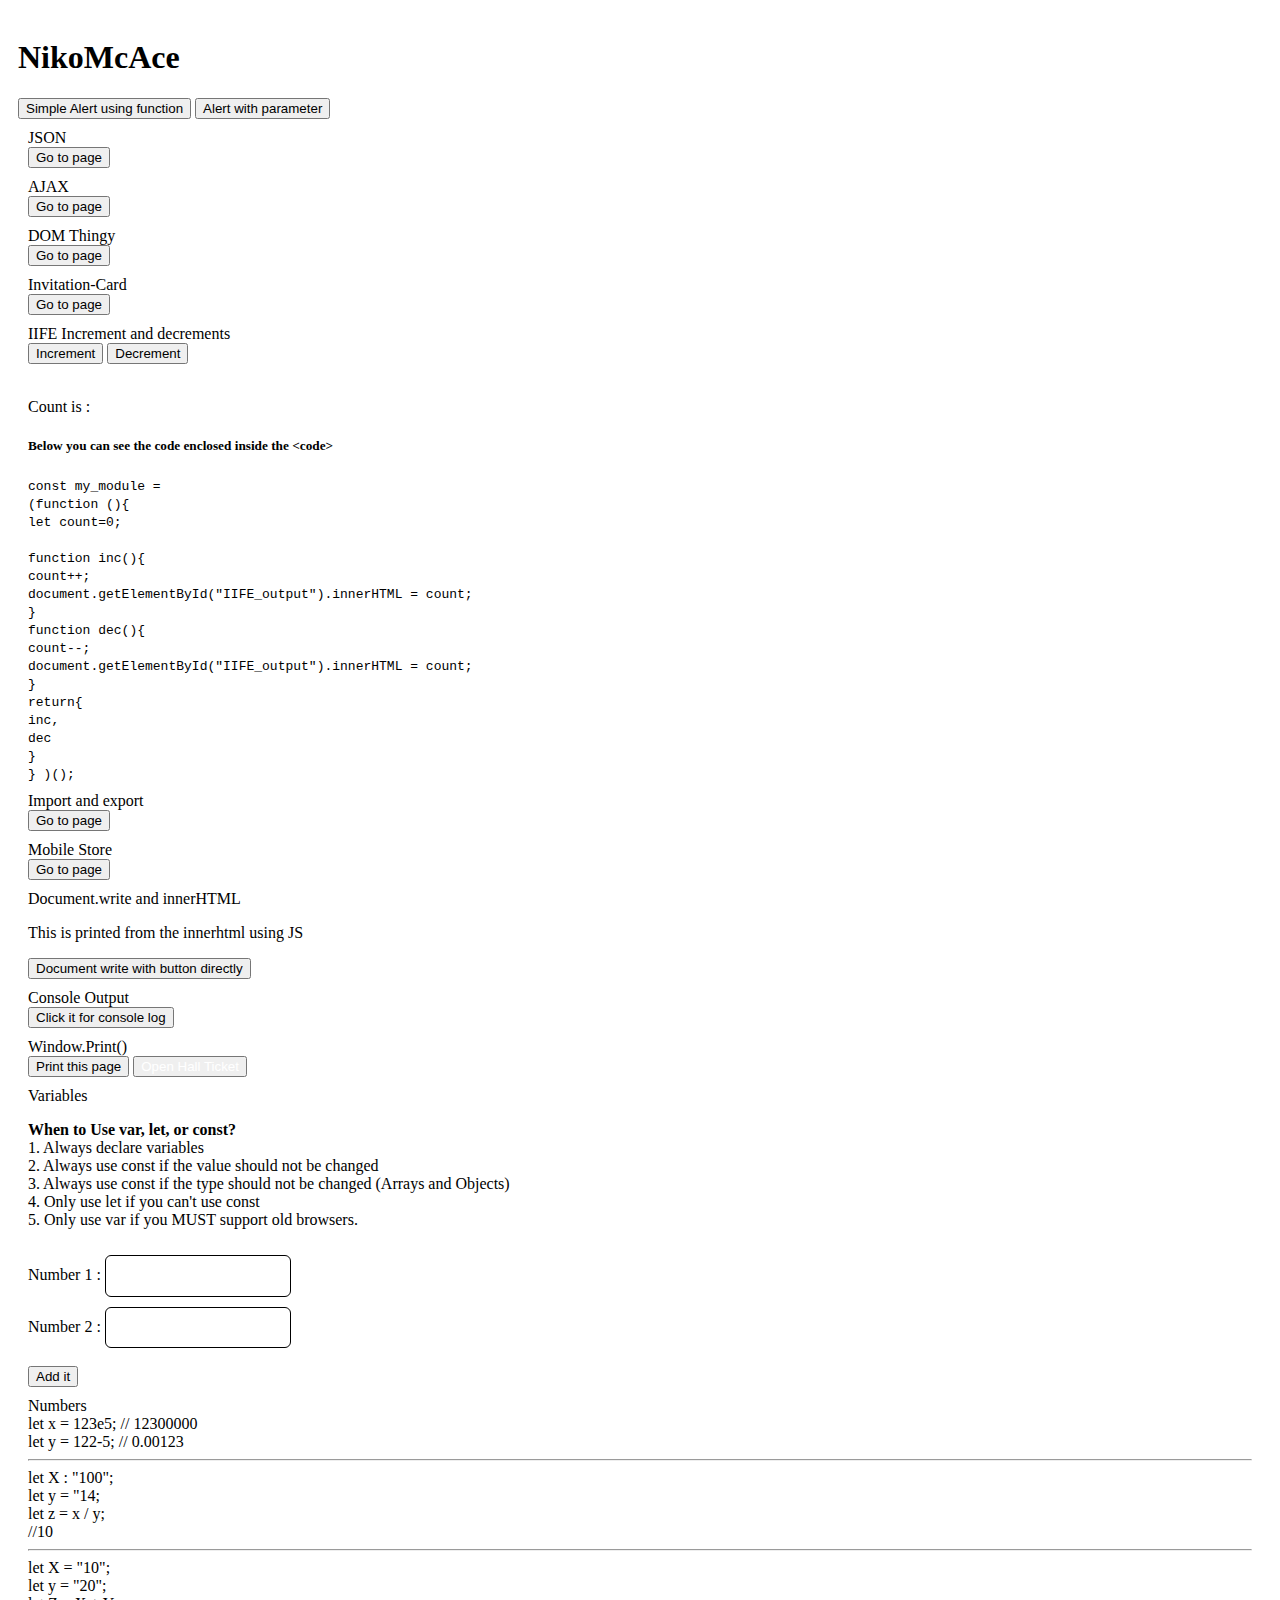
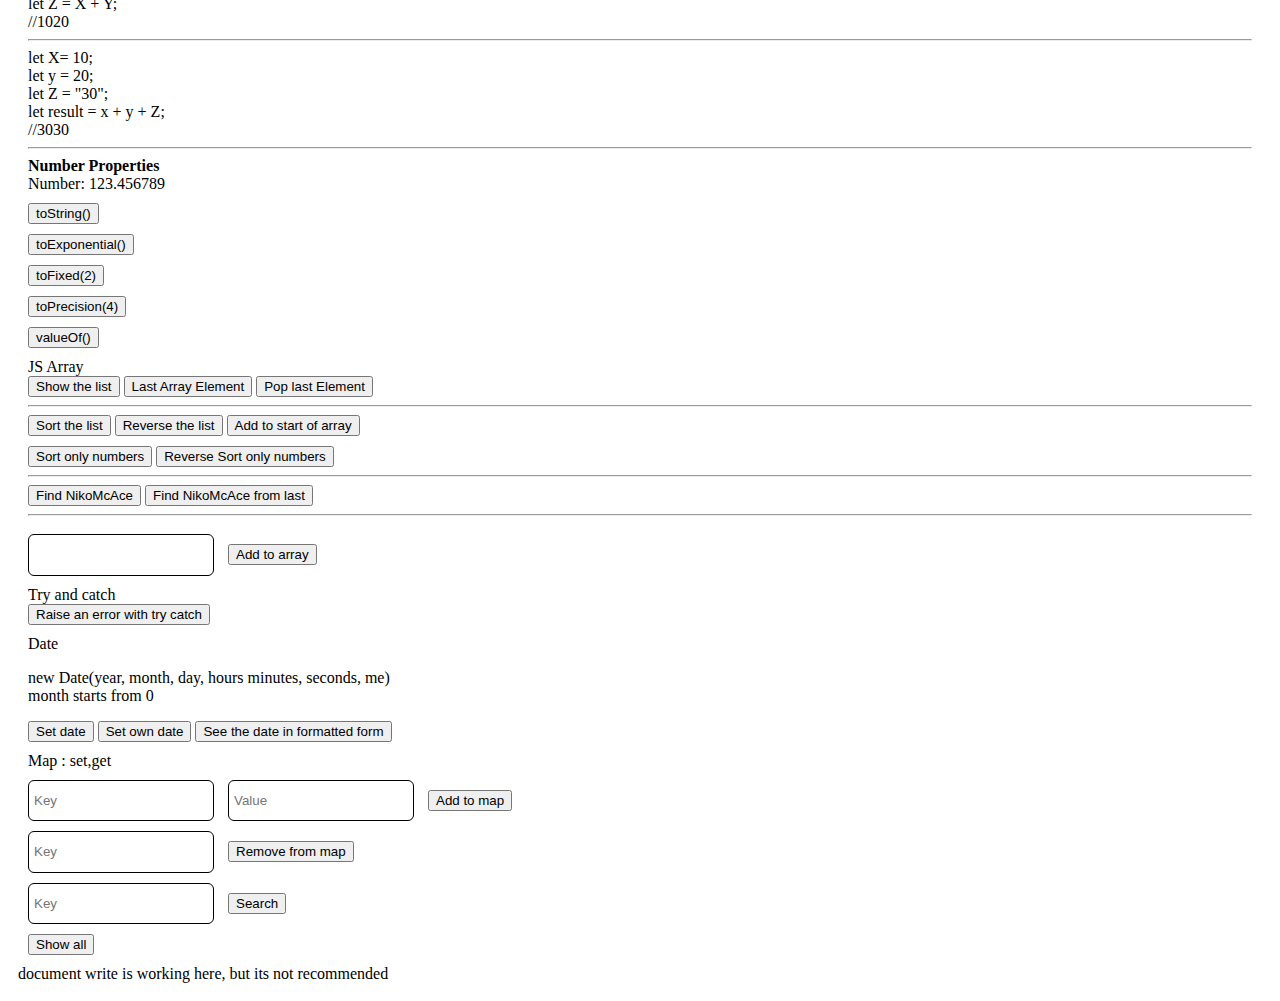
<file: index.html>
<!DOCTYPE html>
<html lang="en">

<head>
    <meta charset="UTF-8">
    <meta name="viewport" content="width=device-width, initial-scale=1.0">
    <title>NikoMcAce</title>
    <script src="functions.js"></script>
    <link href="https://cdn.jsdelivr.net/npm/bootstrap@5.0.2/dist/css/bootstrap.min.css" rel="stylesheet"
        integrity="sha384-EVSTQN3/azprG1Anm3QDgpJLIm9Nao0Yz1ztcQTwFspd3yD65VohhpuuCOmLASjC" crossorigin="anonymous">
    <link rel="stylesheet" href="style.css">
</head>

<body>

    <h1>NikoMcAce</h1>
    <button class="btn btn-dark" onclick="showmess('Raj')">Simple Alert using function</button>
    <button class="btn btn-dark" onclick="showmessagefromfunciton('Raj')">Alert with parameter</button>
    <br>

    <div class="card">
        <div class="card-header">
          JSON
        </div>
        <div class="card-body">
            <a href="https://nikomcace.github.io/JS_Class/json.html"><button class="btn btn-outline-primary">Go to page</button></a>
        </div>
    </div>
    
    <div class="card">
        <div class="card-header">
          AJAX
        </div>
        <div class="card-body">
            <a href="https://nikomcace.github.io/JS_Class/ajax.html"><button class="btn btn-outline-primary">Go to page</button></a>
        </div>
    </div>
    <div class="card">
        <div class="card-header">
          DOM Thingy
        </div>
        <div class="card-body">
            <a href="https://nikomcace.github.io/JS_Class/dom.html"><button class="btn btn-outline-primary">Go to page</button></a>
        </div>
    </div>
    <div class="card">
        <div class="card-header">
          Invitation-Card
        </div>
        <div class="card-body">
            <a href="https://nikomcace.github.io/JS_Class/invitation.html"><button class="btn btn-outline-primary">Go to page</button></a>
            
        </div>
    </div>
    <div class="card">
        <div class="card-header">
           IIFE Increment and decrements
        </div>
        <div class="card-body">
            <button class="btn btn-outline-primary" onclick="my_module.inc()">Increment</button>
            <button class="btn btn-outline-primary" onclick="my_module.dec()">Decrement</button>
            <br><br>
            <p>Count is : </p>
            <p id="IIFE_output"></p>
            <h5>Below you can see the code enclosed inside the &lt;code&gt;</h5>
            <code>const my_module = <br>
                (function (){<br>
                    let count=0;<br>
                    <br>
                    function inc(){<br>
                        count++;<br>
                        document.getElementById("IIFE_output").innerHTML = count;<br>
                    }<br>
                    function dec(){<br>
                        count--;<br>
                        document.getElementById("IIFE_output").innerHTML = count;<br>
                    }<br>
                    return{<br>
                        inc,<br>
                        dec<br>
                    }<br>
                } )();   <br> </code>
        </div>
        <script>
            const my_module = 
                (function (){
                    let count=0;

                    function inc(){
                        count++;
                        document.getElementById("IIFE_output").innerHTML = count;
                    }
                    function dec(){
                        count--;
                        document.getElementById("IIFE_output").innerHTML = count;
                    }
                    return{
                        inc,
                        dec
                    }
                } )();            
        </script>
    </div>
    <div class="card">
        <div class="card-header">
            Import and export
        </div>
        <div class="card-body">
            
            <a href="https://nikomcace.github.io/JS_Class/Import_export.html"><button class="btn btn-outline-primary">Go to page</button></a>
        </div>
    </div>

    <div class="card">
        <div class="card-header">
            Mobile Store
        </div>
        <div class="card-body">
            <a href="https://nikomcace.github.io/JS_Class/mobile.html"><button class="btn btn-outline-primary">Go to page</button></a>
        </div>
    </div>
    <div class="card">
        <div class="card-header">
            Document.write and innerHTML
        </div>
        <div class="card-body">
            <p id="first_para"></p>
            <button class="btn btn-dark" onclick="document.write('Button clicked to document write')">Document write with button directly</button>
        </div>
    </div>

    <div class="card">
        <div class="card-header">
            Console Output
        </div>
        <div class="card-body">
            <button class="btn btn-dark" onclick="print_in_console()">Click it for console log</button>
        </div>
    </div>

    <div class="card">
        <div class="card-header">
            Window.Print()
        </div>
        <div class="card-body">
            
                <button class="btn btn-dark" onclick="window.print()">Print this page</button>
                <button class="btn btn-dark" ><a href="hallticket.html">Open Hall Ticket</a></button>
            
        </div>
    </div>

    <div class="card">
        <div class="card-header">
            Variables
        </div>
        <div class="card-body">
            <p><b>When to Use var, let, or const?<br></b>
                1. Always declare variables<br>
                2. Always use const if the value should not be changed<br>
                3. Always use const if the type should not be changed (Arrays and Objects)<br>
                4. Only use let if you can't use const<br>
                5. Only use var if you MUST support old browsers.</p>
            <label>Number 1 :</label>
            <input type="number" id="n1">
            <br>
            <label>Number 2 :</label>
            <input type="number" id="n2">
            <br><br>
            <button class="btn btn-success" onclick="sumit()">Add it </button>
        </div>
    </div>

    <div class="card numbers">
        <div class="card-header">
            Numbers
        </div>
        <div class="card-body">
            let x = 123e5; // 12300000<br>
            let y = 122-5; // 0.00123
            <hr>
            let X : "100";<br>
            let y = "14; <br>
            let z = x / y;<br>
            //10
            <hr>
            let X = "10";<br>
            let y = "20";<br>
            let Z = X + Y;<br>
            //1020
            <hr>
            let X= 10;<br>
            let y = 20;<br>
            let Z = "30";<br>
            let result = x + y + Z;<br>
            //3030
            <hr>
            <b>Number Properties</b><br>
            Number: 123.456789<br>
            <button class="btn btn-outline-success" onclick="toStringre()">toString()</button><br>
            <button class="btn btn-outline-success" onclick="toExponentialre()">toExponential()</button><br>
            <button class="btn btn-outline-success" onclick="toFixedre()">toFixed(2)</button><br>
            <button class="btn btn-outline-success" onclick="toPrecisionre()">toPrecision(4)</button><br>
            <button  class="btn btn-outline-success" id="valueof" onclick="valueofre()">valueOf()</button>
        </div>
    </div>

    <div class="card">
        <div class="card-header">
            JS Array
        </div>
        <div class="card-body">
            
            <button class="btn btn-outline-primary" onclick="showthelist()">Show the list </button>
            <button class="btn btn-outline-success" onclick="last_arryre()">Last Array Element</button>
            <button class="btn btn-outline-danger" onclick="delete_last_element()">Pop last Element</button><br> <hr>
            <button class="btn btn-outline-success " onclick="sortre()">Sort the list</button>
            <button class="btn btn-outline-success " onclick="reversere()">Reverse the list</button>
            <button class="btn btn-outline-success " onclick="start_array()">Add to start of array</button> <br>
            <button class="btn btn-outline-success space" onclick="sort_numberre()">Sort only numbers</button>
            <button class="btn btn-outline-success space" onclick="sort_number_reversere()">Reverse Sort only numbers</button><br><hr>
            <button class="btn btn-outline-success " onclick="find_index_of()">Find NikoMcAce</button>
            <button class="btn btn-outline-success " onclick="find_last_index_of()">Find NikoMcAce from last</button>
            <hr>
            <input type="text" id="array_add">
            <button class="btn btn-outline-success" onclick="arrayre()">Add to array</button>
            <br> 
            <div id="arrayrediv"></div>
            
        </div>
    </div>
    <div class="card">
        <div class="card-header">
            Try and catch
        </div>
        <div class="card-body">
            
            <button class="btn btn-outline-primary" onclick="trycatchre()">Raise an error with try catch</button>            
            <div id="trycatchrediv"></div>
        </div>
    </div>
    <div class="card">
        <div class="card-header">
            Date
        </div>
        <div class="card-body">
            <p>new Date(year, month, day, hours minutes, seconds, me)
                <br>month starts from 0
            </p>
            
            <button class="btn btn-outline-primary" onclick="datere()">Set date</button>
            <button class="btn btn-outline-primary" onclick="owndatere()">Set own date</button>
            <button class="btn btn-outline-primary" onclick="formatted()">See the date in formatted form</button>
            <div id="datedivre"></div>
            
        </div>
    </div>
    <div class="card">
        <div class="card-header">
            Map : set,get
        </div>
        <div class="card-body">
            <input type="text" id="map_add_input_key" placeholder="Key">
            <input type="text" id="map_add_input_value" placeholder="Value">
            <button class="btn btn-outline-primary" onclick="map_add()">Add to map</button>
            <br>
            <input type="text" id="map_remove_input" placeholder="Key">
            <button class="btn btn-outline-primary" onclick="map_remove()">Remove from map</button>
            <br>
            <input type="text" id="map_search" placeholder="Key">
            <button class="btn btn-outline-primary" onclick="map_search()">Search</button>
            <br>
            <button class="btn btn-outline-primary space" onclick="map_show()">Show all</button>
            <div id="map_output"></div>
        </div>
    </div>

    
    <script>
        document.getElementById("first_para").innerHTML = "This is printed from the innerhtml using JS";
        document.write("document write is working here, but its not recommended");
        
        function showmess(pol) {
            alert("This is obv not my first time here " + pol);
        }
        function print_in_console()
        {
            console.log("Hey there we are in console");
        }
        function sumit()
        {
            let x=document.getElementById("n1").value;//testing comment
            /*This is multi line comment */
            var y=document.getElementById("n2").value;
            sum=parseInt(x)+parseInt(y);
            alert("Sum is : "+sum);
        }

    </script>

</body>

</html>
</file>
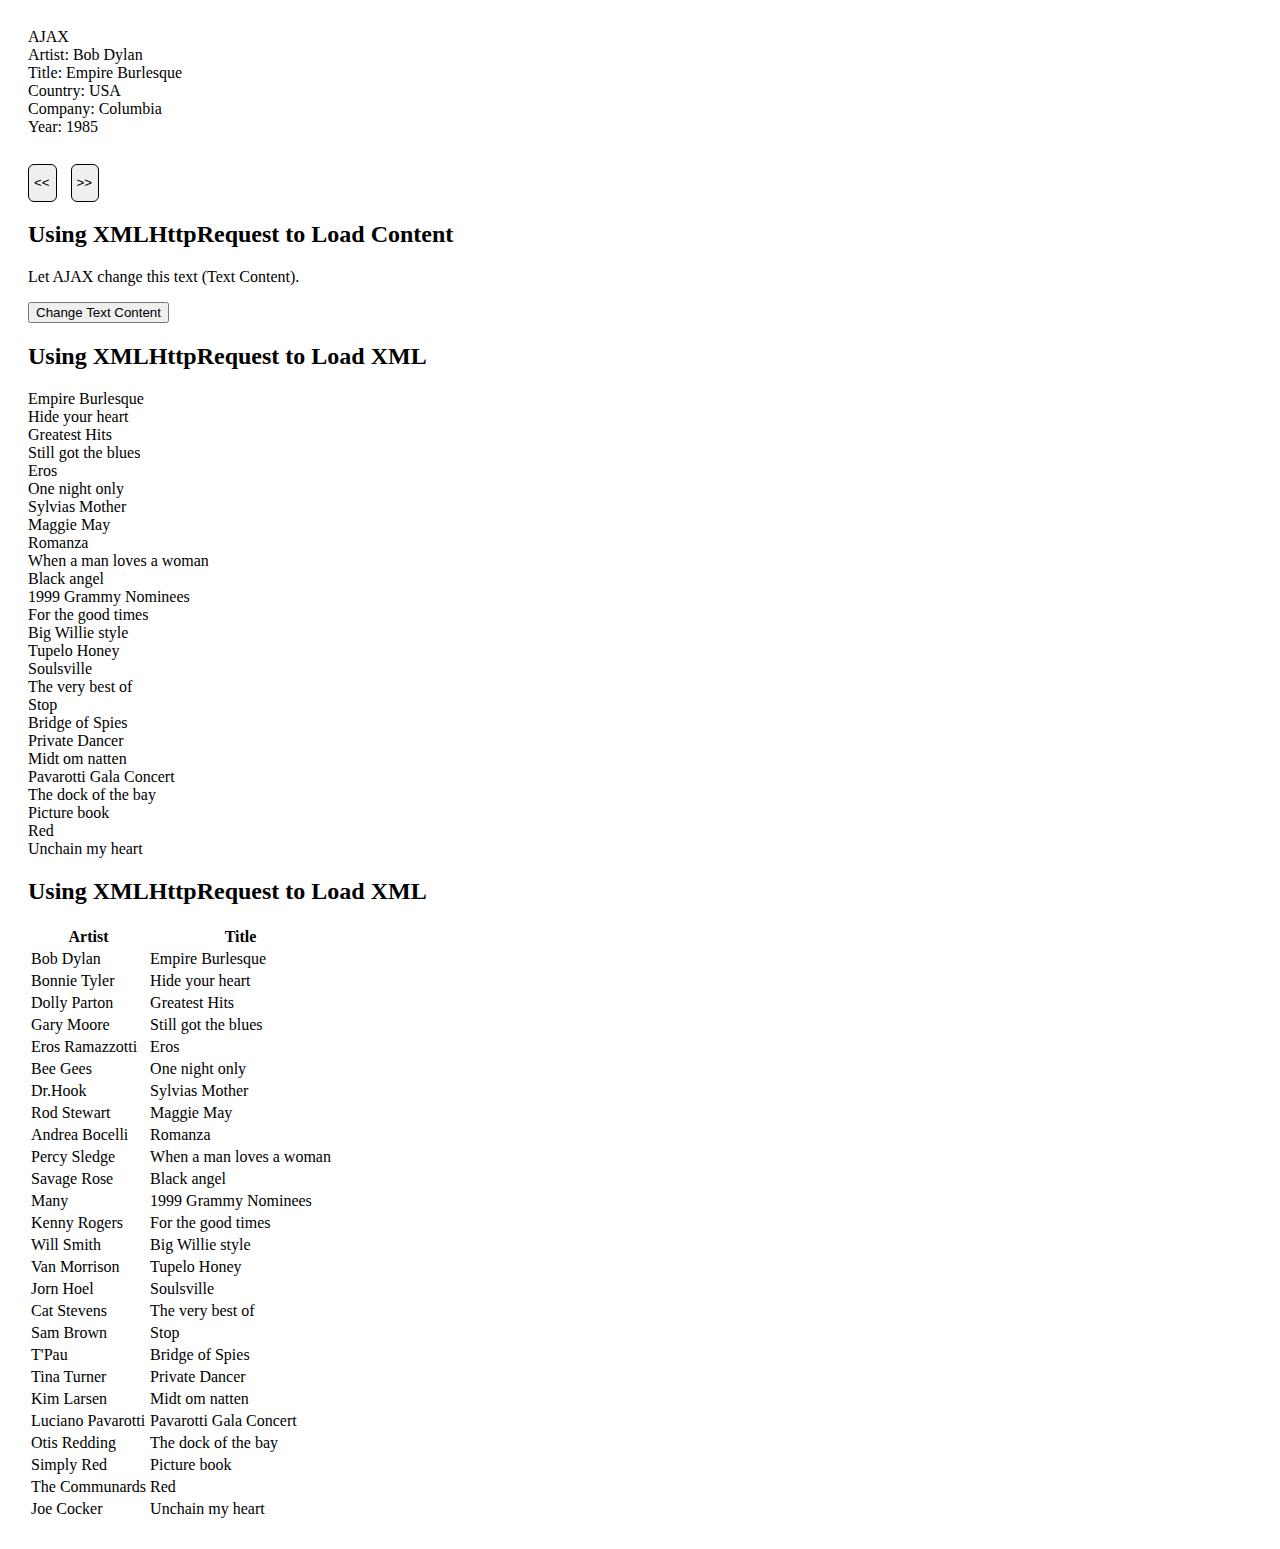
<file: ajax.html>
<!DOCTYPE html>
<html lang="en">

<head>
    <meta charset="UTF-8">
    <meta name="viewport" content="width=device-width, initial-scale=1.0">
    <title>NikoMcAce</title>
    <script src="functions.js"></script>
    <link href="https://cdn.jsdelivr.net/npm/bootstrap@5.0.2/dist/css/bootstrap.min.css" rel="stylesheet"
        integrity="sha384-EVSTQN3/azprG1Anm3QDgpJLIm9Nao0Yz1ztcQTwFspd3yD65VohhpuuCOmLASjC" crossorigin="anonymous">
    <link rel="stylesheet" href="style.css">
</head>

<body> 
    
    <div class="card">
        <div class="card-header">
            AJAX
        </div>

        <div class="card-body">

            <div id='showCD'></div><br>
            <input class="btn-primary" type="button" onclick="previous()" value="<<">
            <input class="btn-primary" type="button" onclick="next()" value=">>">
        </div>
    </div>
    <div class="card">
        <div class="card-header">
            <h2>Using XMLHttpRequest to Load Content</h2>
        </div>
        <div class="card-body">
            

            <div id="demo1">
                <p>Let AJAX change this text (Text Content).</p>
                <button type="button" onclick="loadTextContent()">Change Text Content</button>
            </div>
        </div>
    </div>
    <div class="card">
        <div class="card-header">
            <h2>Using XMLHttpRequest to Load XML</h2>
        </div>
        <div class="card-body">
            <p id="demo2"></p>
        </div>
    </div>
    <div class="card">
        <div class="card-header">
            <h2>Using XMLHttpRequest to Load XML</h2>
        </div>
        <div class="card-body">
            <table id="demo" class="table table-striped"></table>
        </div>
    </div>    
    <script>
        //for txt
        function loadTextContent() {
            const xhttp1 = new XMLHttpRequest();
            xhttp1.onload = function() {
                document.getElementById("demo1").innerHTML = this.responseText;
            };
            xhttp1.open("GET", "ajax_info.txt");
            xhttp1.send();
        }

        //for xml
        const xhttp2 = new XMLHttpRequest();
        xhttp2.onload = function() {
            const xmlDoc = this.responseXML;
            const x = xmlDoc.getElementsByTagName("TITLE");
            let txt = "";
            for (let i = 0; i < x.length; i++) {
                txt += x[i].childNodes[0].nodeValue + "<br>";
            }
            document.getElementById("demo2").innerHTML = txt;
        };
        xhttp2.open("GET", "cd_catalog.xml");
        xhttp2.send();


        //for table 
        function loadDoc() {
            const xhttp = new XMLHttpRequest();
            xhttp.onload = function() {
                myFunction(this);
            };
            xhttp.open("GET", "cd_catalog.xml");
            xhttp.send();
        }

        function myFunction(xml) {
            const xmlDoc = xml.responseXML;
            const x = xmlDoc.getElementsByTagName("CD");
            let table = "<tr><th>Artist</th><th>Title</th></tr>";

            for (let i = 0; i < x.length; i++) {
                table += "<tr><td>" +
                    x[i].getElementsByTagName("ARTIST")[0].childNodes[0].nodeValue +
                    "</td><td>" +
                    x[i].getElementsByTagName("TITLE")[0].childNodes[0].nodeValue +
                    "</td></tr>";
            }

            document.getElementById("demo").innerHTML = table;
        }

        loadDoc();


        //for next and prev 
        let i = 0;
        let len;
        let cd;
        const xhttp = new XMLHttpRequest();
        xhttp.onload = function() {
            const xmlDoc = xhttp.responseXML;
            cd = xmlDoc.getElementsByTagName("CD");
            len = cd.length;
            displayCD(i);
        }
        xhttp.open("GET", "cd_catalog.xml");
        xhttp.send();

        function displayCD(i) {
            document.getElementById("showCD").innerHTML =
            "Artist: " + cd[i].getElementsByTagName("ARTIST")[0].childNodes[0].nodeValue +
            "<br>Title: " + cd[i].getElementsByTagName("TITLE")[0].childNodes[0].nodeValue +
            "<br>Country: " + cd[i].getElementsByTagName("COUNTRY")[0].childNodes[0].nodeValue +
            "<br>Company: " + cd[i].getElementsByTagName("COMPANY")[0].childNodes[0].nodeValue +
            "<br>Year: " + cd[i].getElementsByTagName("YEAR")[0].childNodes[0].nodeValue;
        }

        function next() {
            if (i < len - 1) {
                i++;
                displayCD(i);
            }
        }

        function previous() {
            if (i > 0) {
                i--;
                displayCD(i);
            }
        }
    </script>
        

</body>

</html>
</file>
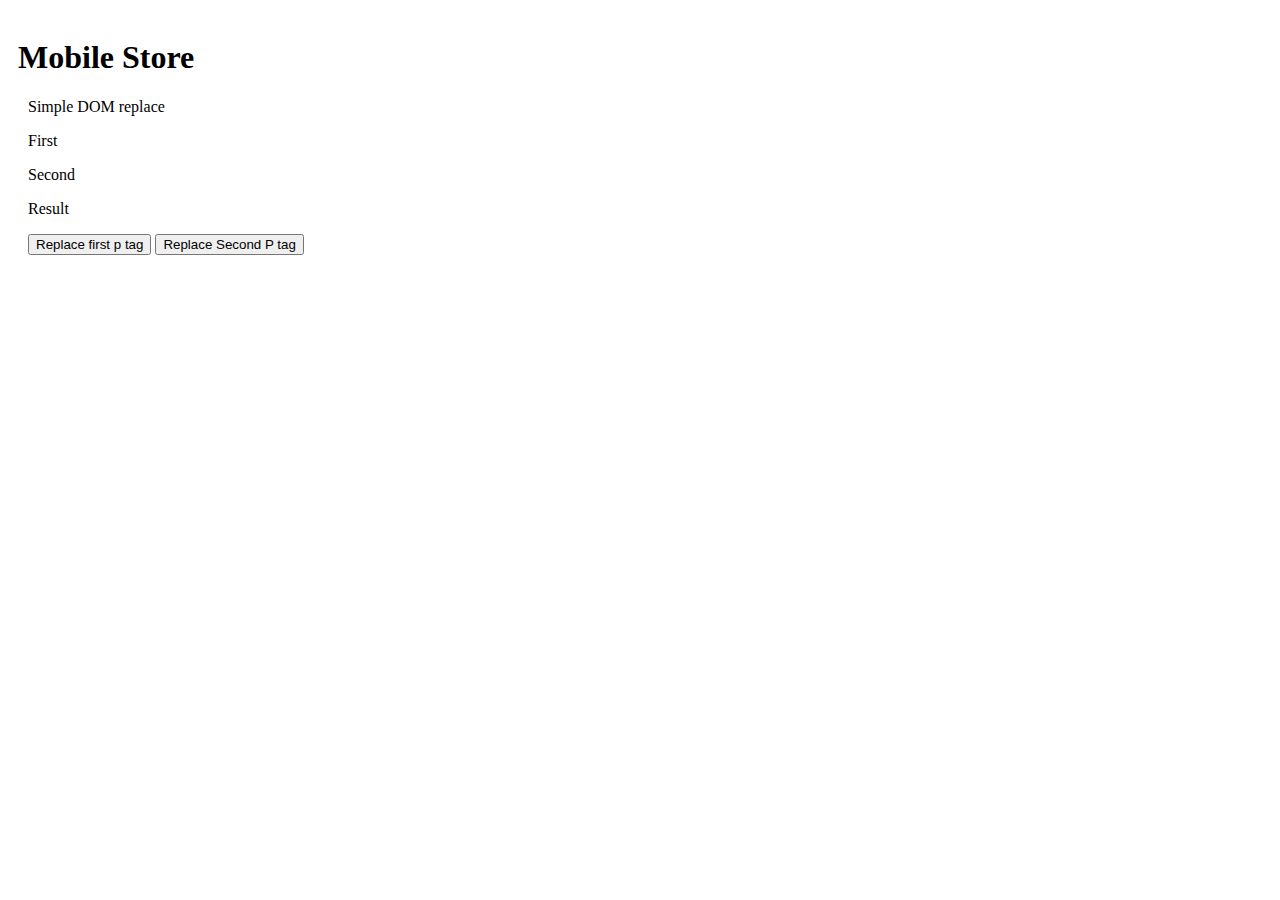
<file: dom.html>
<!DOCTYPE html>
<html lang="en">

<head>
    <meta charset="UTF-8">
    <meta name="viewport" content="width=device-width, initial-scale=1.0">
    <title>NikoMcAce</title>
    <script src="functions.js"></script>
    <link href="https://cdn.jsdelivr.net/npm/bootstrap@5.0.2/dist/css/bootstrap.min.css" rel="stylesheet"
        integrity="sha384-EVSTQN3/azprG1Anm3QDgpJLIm9Nao0Yz1ztcQTwFspd3yD65VohhpuuCOmLASjC" crossorigin="anonymous">
    <link rel="stylesheet" href="style.css">
</head>

<body>

    <h1>Mobile Store</h1>
    
    <div class="card">
        <div class="card-header">
            Simple DOM replace
        </div>
        <div class="card-body">
            <p>First</p>
            <p>Second</p>
            <p id="demo">Result</p>
            
            <button class="btn btn-outline-primary" onclick="add(0)">Replace first p tag </button>
            <button class="btn btn-outline-primary" onclick="add(1)">Replace Second P tag </button><br>
        </div>
        <script>
            function add(n)
            {
                const ele = document.getElementsByTagName("p");
                document.getElementById("demo").innerHTML = ele[n].innerHTML;
            }
        </script>
    </div>    
</body>

</html>
</file>
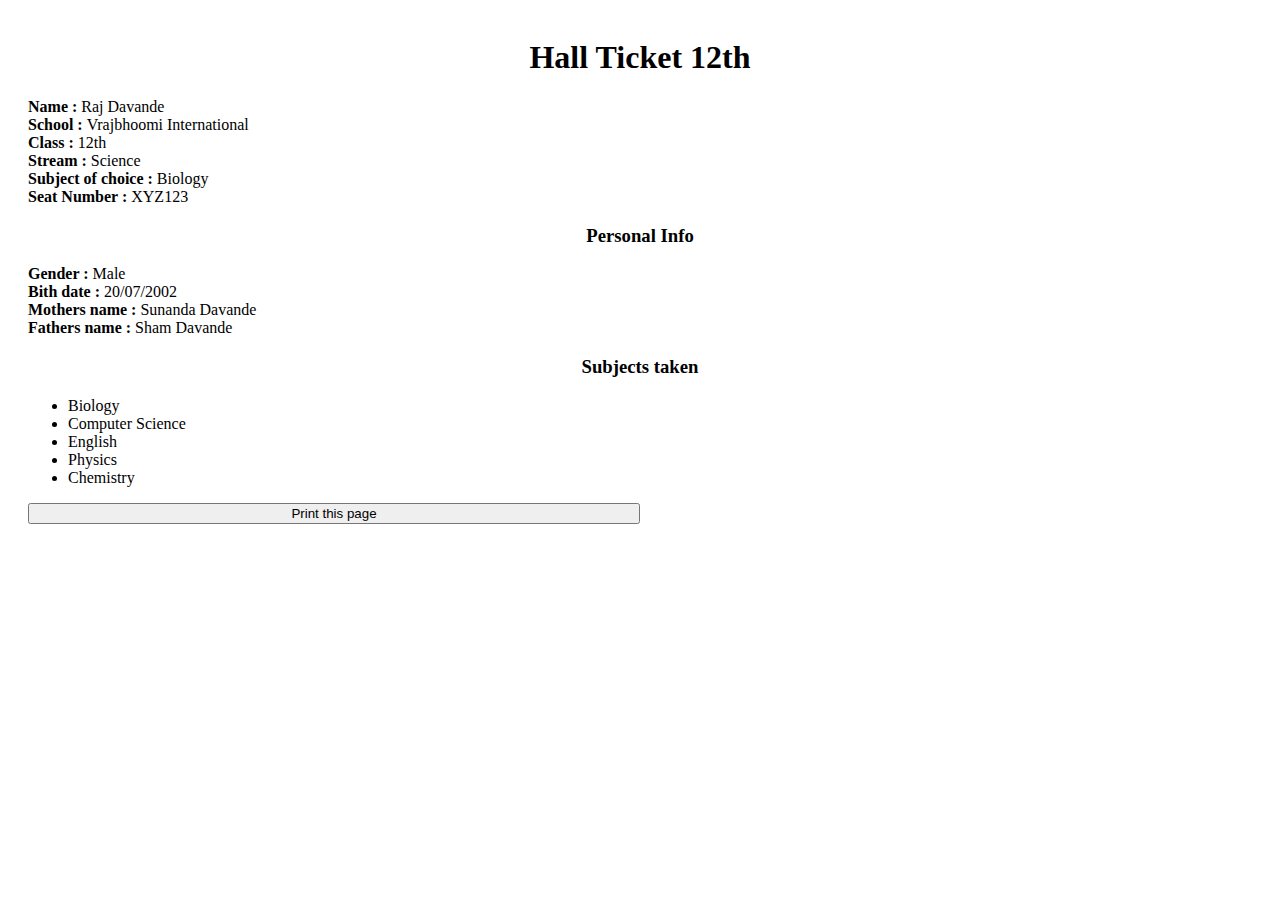
<file: hallticket.html>
<!DOCTYPE html>
<html lang="en">
<head>
    <meta charset="UTF-8">
    <meta name="viewport" content="width=device-width, initial-scale=1.0">
    <title>Raj Davande</title>
    <link href="https://cdn.jsdelivr.net/npm/bootstrap@5.0.2/dist/css/bootstrap.min.css" rel="stylesheet"
        integrity="sha384-EVSTQN3/azprG1Anm3QDgpJLIm9Nao0Yz1ztcQTwFspd3yD65VohhpuuCOmLASjC" crossorigin="anonymous">
    <link rel="stylesheet" href="style_hallticket.css">
</head>
<body>
    <div class="card">
        <div class="card-header">
            <h1>Hall Ticket 12th</h1>
        </div>
        <div class="card-body">
            <b>Name : </b>Raj Davande<br>
            <b>School : </b>Vrajbhoomi International<br>
            <b>Class : </b>12th<br>
            <b>Stream : </b>Science<br>
            <b>Subject of choice : </b>Biology<br>
            <b>Seat Number : </b>XYZ123<br>
        </div>
        <div class="card-header">
            <h3>Personal Info</h3>
        </div>
        <div class="card-body">
            <b>Gender : </b>Male<br>
            <b>Bith date : </b>20/07/2002<br>
            <b>Mothers name : </b>Sunanda Davande<br>
            <b>Fathers name : </b>Sham Davande<br>
        </div>
        <div class="card-header">
            <h3>Subjects taken</h3>
        </div>
        <div class="card-body">
            <ul>
                <li>Biology</li>
                <li>Computer Science</li>
                <li>English</li>
                <li>Physics</li>
                <li>Chemistry</li>
            </ul>
        </div>
        <button class="btn btn-dark" onclick="window.print()">Print this page</button>
    </div>

    
</body>
</html>
</file>
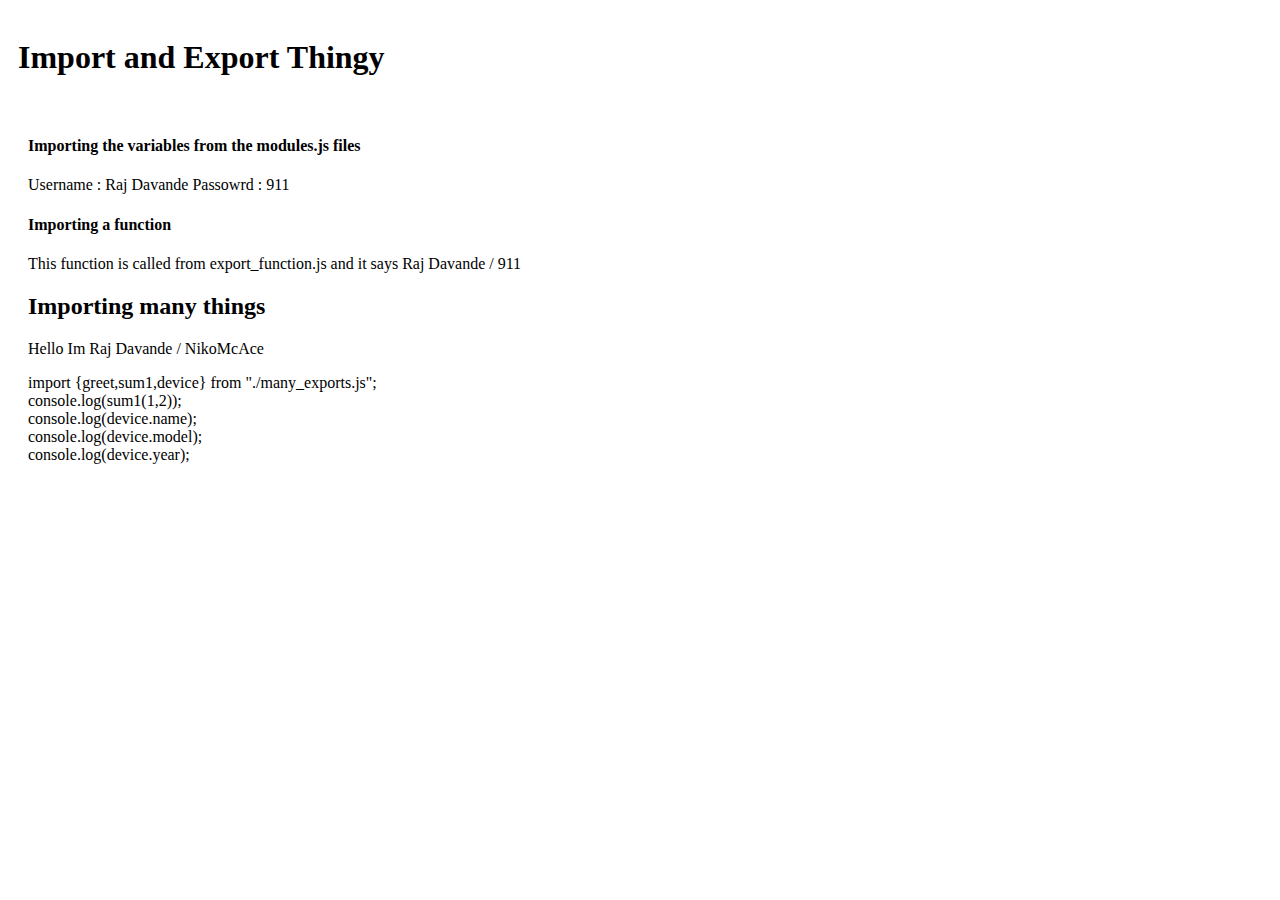
<file: Import_export.html>
<!DOCTYPE html>
<html lang="en">
<head>
    <meta charset="UTF-8">
    <meta name="viewport" content="width=device-width, initial-scale=1.0">
    <title>Import and export</title>
    <link href="https://cdn.jsdelivr.net/npm/bootstrap@5.0.2/dist/css/bootstrap.min.css" rel="stylesheet"
        integrity="sha384-EVSTQN3/azprG1Anm3QDgpJLIm9Nao0Yz1ztcQTwFspd3yD65VohhpuuCOmLASjC" crossorigin="anonymous">
        <link rel="stylesheet" href="style.css">
</head>
<body>
    <h1 class="text-sm-center">Import and Export Thingy</h1>
    <br>
    <div class="card">
        <div class="card-header"><h4>Importing the variables from the modules.js files</h4></div>
        <div class="card-body">
            <p id="print_vars"></p>
        </div>
        <script type="module">
            import {username,password} from "./module.js";
            
            let text = "Username : "+ username+" "+" Passowrd : "+password;
            document.getElementById("print_vars").innerHTML=text;
        </script>
    </div>


    <div class="card">
        <div class="card-header">
            <h4>Importing a function</h4>
        </div>
        <div class="card-body">
            <p id="function_import"></p>
        </div>
        <script type="module">
            import mycred from "./export_function.js";
            document.getElementById("function_import").innerHTML=mycred();
        </script>
    </div>

    <div class="card">
        <div class="card-header">
            <h2>Importing many things</h2>
        </div>
        <div class="card-body">
            <p id="import_many_things"></p>
            <p>import {greet,sum1,device} from "./many_exports.js";<br>
                console.log(sum1(1,2));<br>
                console.log(device.name);<br>
                console.log(device.model);<br>
                console.log(device.year);</p>
        </div>
        <script type="module">
            import {greet,sum1,device} from "./many_exports.js";
            console.log(sum1(1,2));
            console.log(device.name);
            console.log(device.model);
            console.log(device.year);

            
            document.getElementById("import_many_things").innerHTML=(greet());
        </script>
    </div>
    
</body>
</html>
</file>
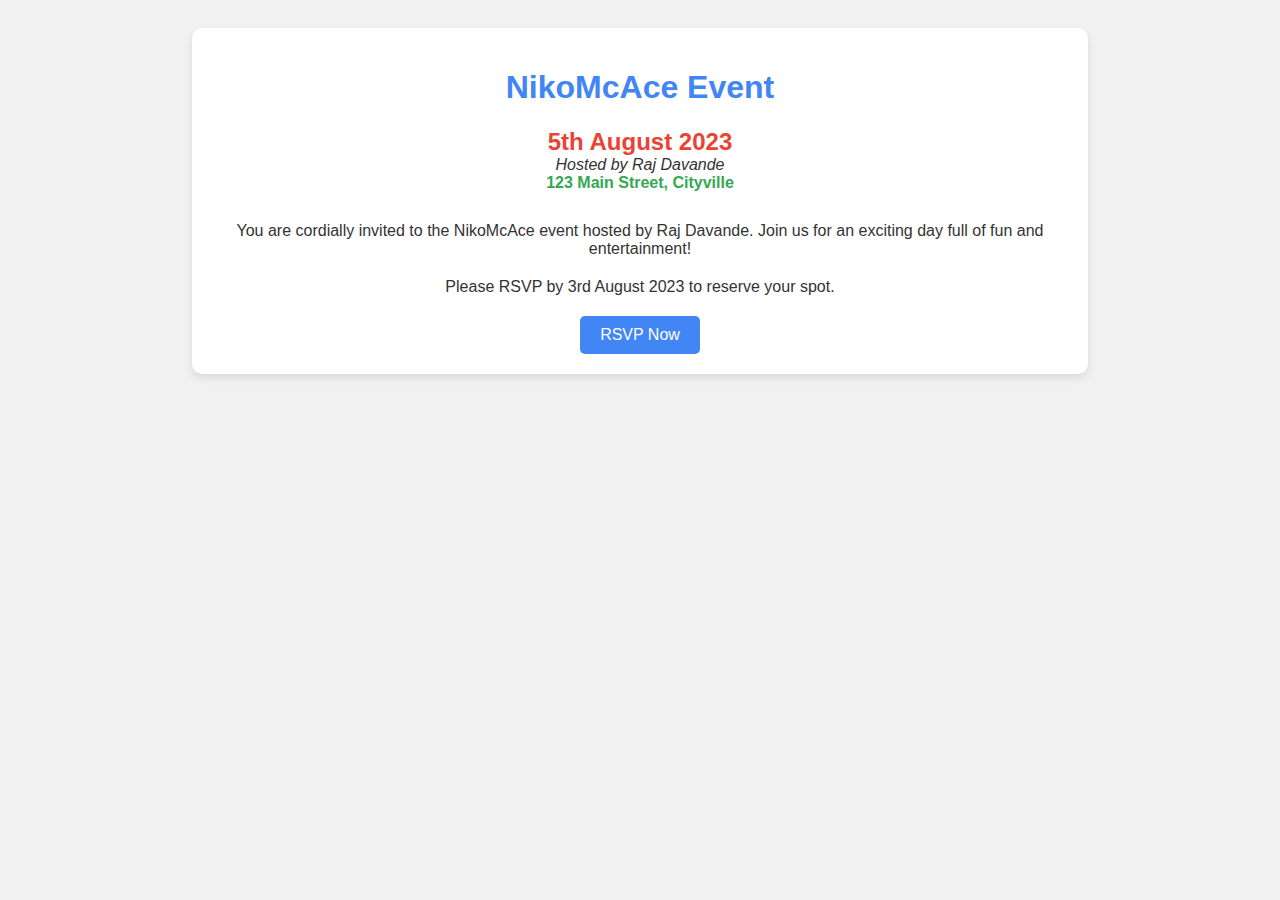
<file: invitation.html>
<!DOCTYPE html>
<html lang="en">
<head>
    <meta charset="UTF-8">
    <meta name="viewport" content="width=device-width, initial-scale=1.0">
    <title>NikoMcAce Event Invitation</title>
    <style>
        body {
            font-family: Arial, sans-serif;
            background-color: #f1f1f1;
            text-align: center;
            padding: 20px;
        }
        .invitation-card {
            background-color: #ffffff;
            border-radius: 10px;
            padding: 20px;
            box-shadow: 0 4px 8px rgba(0, 0, 0, 0.1);
            max-width: 70%;
            margin: 0 auto;
        }
        h1 {
            color: #4285f4;
        }
        p {
            margin-bottom: 20px;
            color: #333333;
        }
        .event-details {
            margin-bottom: 30px;
        }
        .event-date {
            font-size: 24px;
            font-weight: bold;
            color: #ea4335;
        }
        .hosted-by {
            font-style: italic;
        }
        .event-location {
            font-weight: bold;
            color: #34a853;
        }
        .cta-button {
            display: inline-block;
            padding: 10px 20px;
            background-color: #4285f4;
            color: #ffffff;
            text-decoration: none;
            border-radius: 5px;
            transition: background-color 0.2s;
        }
        .cta-button:hover {
            background-color: #3367d6;
        }
    </style>
</head>
<body>
    <div class="invitation-card">
        <h1>NikoMcAce Event</h1>
        <p class="event-details">
            <span class="event-date">5th August 2023</span><br>
            <span class="hosted-by">Hosted by Raj Davande</span><br>
            <span class="event-location">123 Main Street, Cityville</span>
        </p>
        <p>
            You are cordially invited to the NikoMcAce event hosted by Raj Davande. 
            Join us for an exciting day full of fun and entertainment!
        </p>
        <p>
            Please RSVP by 3rd August 2023 to reserve your spot.
        </p>
        <a href="#" class="cta-button">RSVP Now</a>
    </div>
</body>
</html>
</file>
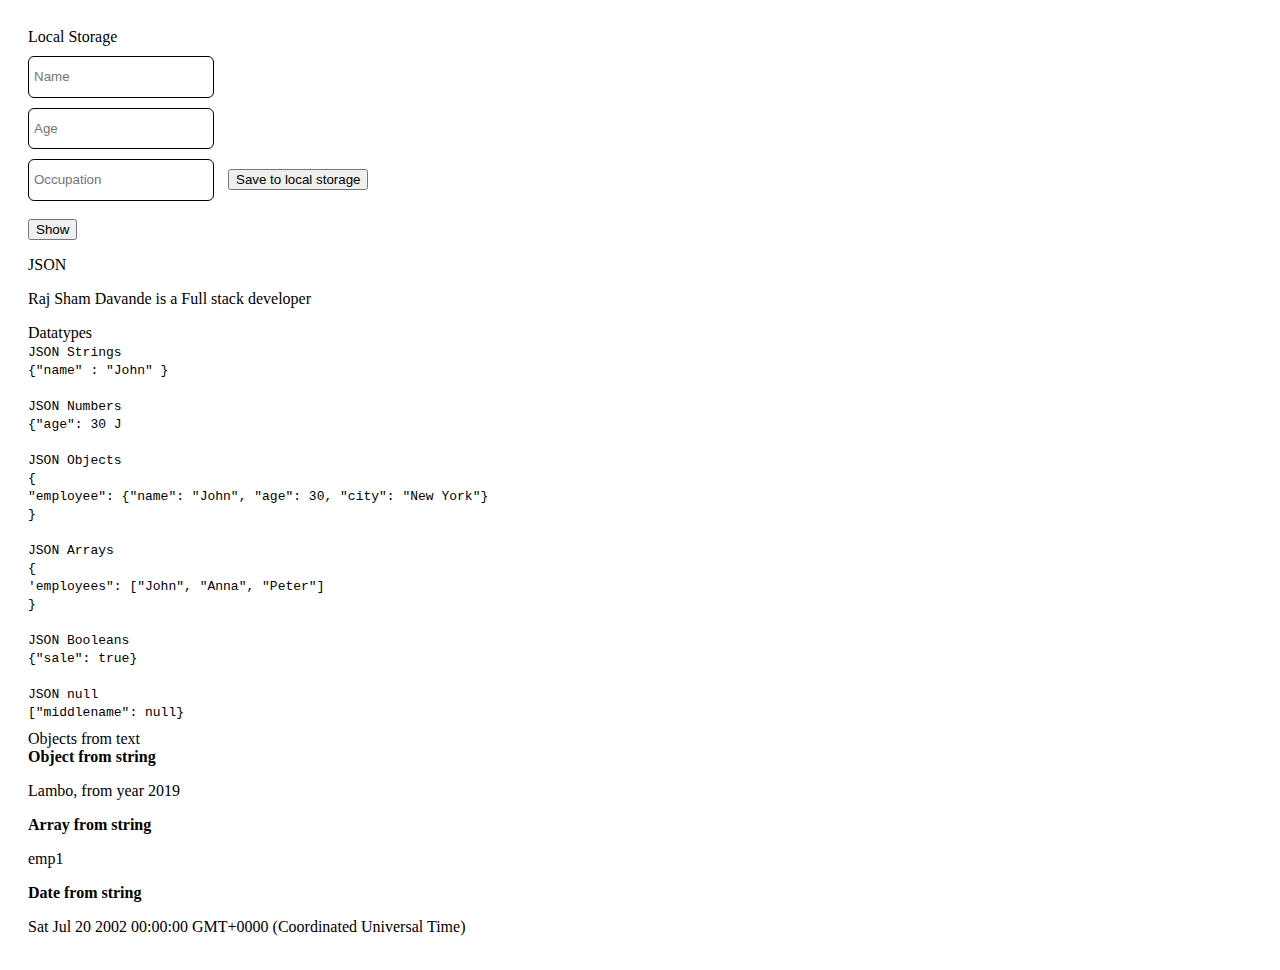
<file: json.html>
<!DOCTYPE html>
<html lang="en">

<head>
    <meta charset="UTF-8">
    <meta name="viewport" content="width=device-width, initial-scale=1.0">
    <title>NikoMcAce</title>
    <script src="functions.js"></script>
    <link href="https://cdn.jsdelivr.net/npm/bootstrap@5.0.2/dist/css/bootstrap.min.css" rel="stylesheet"
        integrity="sha384-EVSTQN3/azprG1Anm3QDgpJLIm9Nao0Yz1ztcQTwFspd3yD65VohhpuuCOmLASjC" crossorigin="anonymous">
    <link rel="stylesheet" href="style.css">
</head>

<body> 
    <div class="card">
        <div class="card-header">
            Local Storage
        </div>

        <div class="card-body">
            <input class="input" id="name" placeholder="Name" type="text"><br>
            <input class="input" id="age" placeholder="Age" type="number"><br>
            <input class="input" id="occu" placeholder="Occupation" type="text">
            <button class="btn btn-primary" onclick="savetolcl()">Save to local storage</button><br><br>
            <button class="btn btn-outline-primary" onclick="retr()">Show</button>
            <p id="lclstorage"></p>
            <script>
                function savetolcl()
                {
                    const temp1=document.getElementById("name").value;
                    const temp2=document.getElementById("age").value;
                    const temp3=document.getElementById("occu").value;

                    //storing data 
                    const obj1 = {"name":temp1,"age":temp2,"occu":temp3};
                    const myjson = JSON.stringify(obj1);
                    localStorage.setItem("niko",myjson);
                    alert("Saved");
                }
                function retr()
                {
                    let text= localStorage.getItem("niko");
                    const myobj = JSON.parse(text);
                    document.getElementById("lclstorage").innerHTML = myobj.name + " / " + myobj.age + " / "+myobj.occu;
                }
                
            </script>

            

            
        </div>
    </div>
    <div class="card">
        <div class="card-header">
            JSON
        </div>

        <div class="card-body">
            <p id="show"></p>
        </div>
    </div>

    <div class="card">
        <div class="card-header">
            Datatypes
        </div>

        <div class="card-body">
            <code>
                JSON Strings<br>
                {"name" : "John" }<br><br>
                JSON Numbers<br>
                {"age": 30 J<br><br>
                JSON Objects<br>
                {<br>
                "employee": {"name": "John", "age": 30, "city": "New York"}<br>
                }<br><br>
                JSON Arrays<br>
                {<br>
                'employees": ["John", "Anna", "Peter"]<br>
                }<br><br>
                JSON Booleans<br>
                {"sale": true}<br><br>
                JSON null<br>
                ["middlename": null}<br>
            </code>
        </div>
    </div>
    <div class="card">
        <div class="card-header">
            Objects from text
        </div>

        <div class="card-body">
            <b>Object from string</b>
            <p id="text"></p>

            <b>Array from string </b>
            <p id="arr"></p>

            <b>Date from string</b>
            <p id="dt"></p>
        </div>
    </div>
        
    

    

    <script>
        const objs = {name:"Raj Davande",age:20,Occupation:"Student"};
        objs.name="Raj Sham Davande";
        objs["Occupation"]="Full stack developer";
        document.getElementById("show").innerHTML = objs.name + " is a "+objs["Occupation"];


        //Parsing from text 
        const txt = ' { "name" :"Lambo", "year":2019, "city": "New York" }';
        const car = JSON.parse(txt);
        document.getElementById("text").innerHTML = car.name +", from year " +car.year;

        //parsing array from string 
        const txt2= '["emp1", "emp2","emp3" ]';
        const emps = JSON.parse(txt2);
        document.getElementById("arr").innerHTML = emps[0];

        //parsing date from a string 
        const txt3 = ' { "name" :"Lambo", "make":"2002-07-20", "city": "New York" }';
        const obj3 = JSON.parse(txt3);
       // document.getElementById("dt").innerHTML = obj3.make;
        obj3.make=new Date (obj3.make);
        document.getElementById("dt").innerHTML = obj3.make;


    </script>
        

</body>

</html>
</file>
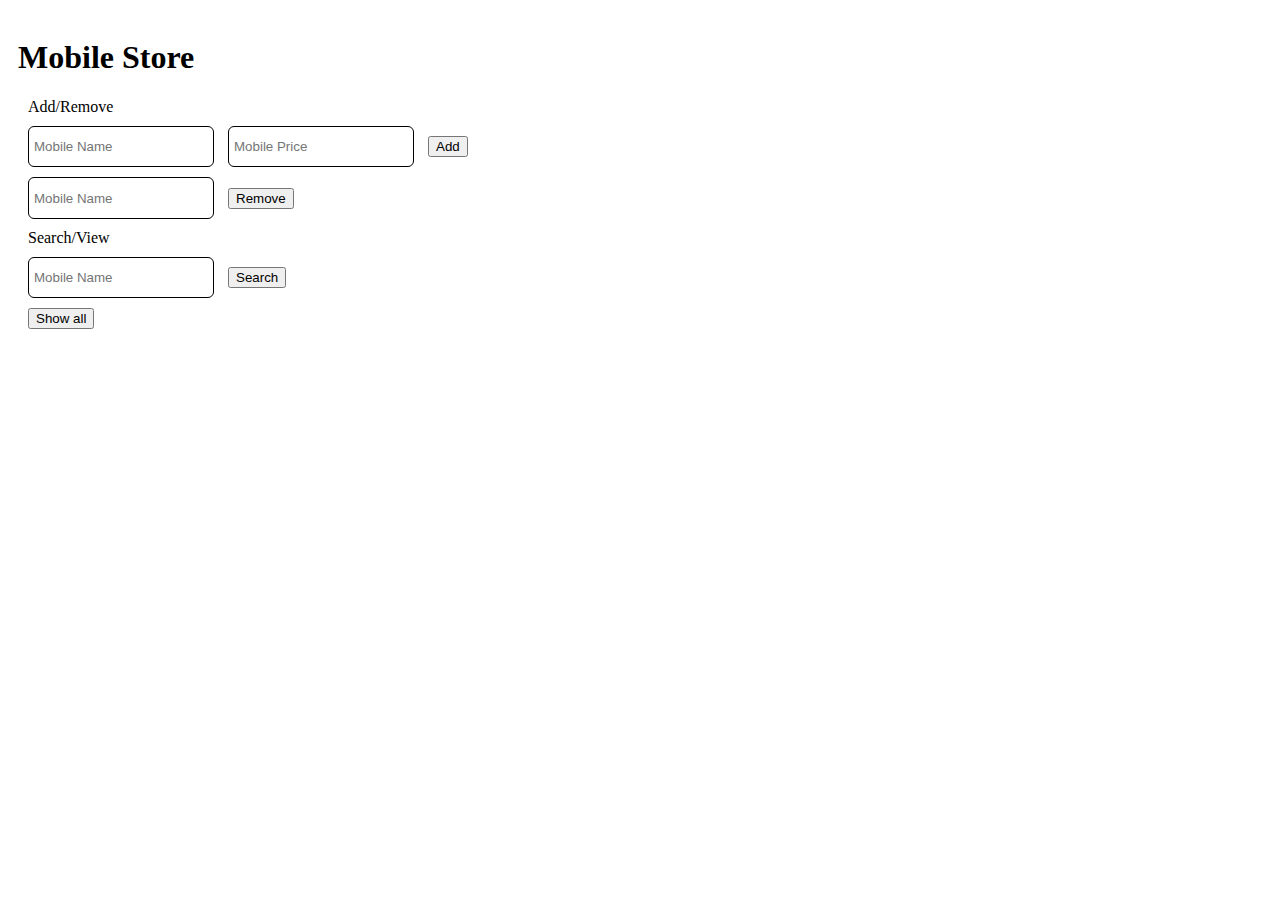
<file: mobile.html>
<!DOCTYPE html>
<html lang="en">

<head>
    <meta charset="UTF-8">
    <meta name="viewport" content="width=device-width, initial-scale=1.0">
    <title>NikoMcAce</title>
    <script src="functions.js"></script>
    <link href="https://cdn.jsdelivr.net/npm/bootstrap@5.0.2/dist/css/bootstrap.min.css" rel="stylesheet"
        integrity="sha384-EVSTQN3/azprG1Anm3QDgpJLIm9Nao0Yz1ztcQTwFspd3yD65VohhpuuCOmLASjC" crossorigin="anonymous">
    <link rel="stylesheet" href="style.css">
</head>

<body>

    <h1>Mobile Store</h1>
    
    <div class="card">
        <div class="card-header">
            Add/Remove
        </div>
        <div class="card-body">
            <input type="text" id="maname" placeholder="Mobile Name">
            <input type="text" id="maprice" placeholder="Mobile Price">
            <button class="btn btn-success" onclick="add()">Add </button><br>

            <input type="text" id="mdname" placeholder="Mobile Name">
            <button class="btn btn-danger" onclick="remove()">Remove </button>
        </div>
    </div>
    <div class="card">
        <div class="card-header">
            Search/View
        </div>
        <div class="card-body">
            <input type="text" id="msname" placeholder="Mobile Name">
            <button class="btn btn-outline-primary" onclick="search()">Search </button><br>
            <button class="btn btn-outline-secondary space" onclick="show()">Show all </button>
            <br>            
            <p id="view_it"></p>
        </div>
    </div>

    <script>
        let new_phone=new Map();
        function add()
        {
            let maname=document.getElementById("maname").value;
            let maprice=document.getElementById("maprice").value;
            new_phone.set(maname,maprice);
            show();
        };
        function remove()
        {
            let maname=document.getElementById("maname").value;
            let maprice=document.getElementById("maprice").value;
            new_phone.delete(maname);
            show();
        }
        function show()
        {
            let text="<br><b>List of phone</b>";
            if (new_phone.size === 0) {
                text = "<br>Nothing found";
                document.getElementById("view_it").innerHTML=text;
                return;
            }
            for (let [key, value] of new_phone) {
                console.log(`Key: ${key}, Value: ${value}`);
                text+="<hr>"+key+" ---- "+value;
            }
            
            document.getElementById("view_it").innerHTML=text;
        }
        function search()
        {
            let ele= document.getElementById("msname").value;
            let text= "<br><b>You searched for : "+ele+"</b><br><hr>";
            if (new_phone.has(ele)) {
                text += new_phone.get(ele);
                } else {
                text += "Nothing found";
                }
            document.getElementById("view_it").innerHTML=text;

        }
    </script>

</body>

</html>
</file>
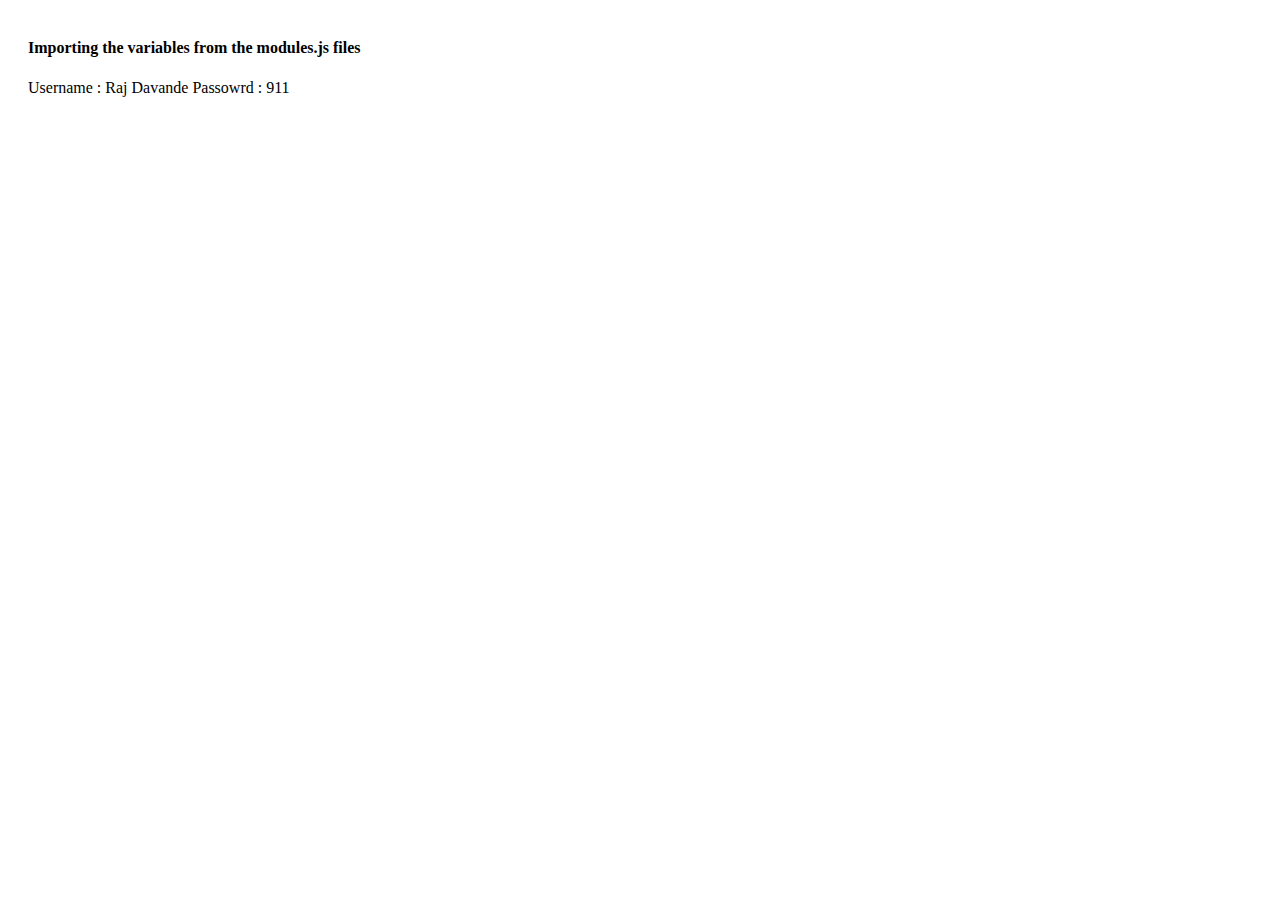
<file: module.html>
<!DOCTYPE html>
<html lang="en">
<head>
    <meta charset="UTF-8">
    <meta name="viewport" content="width=device-width, initial-scale=1.0">
    <title>Module</title>
    <link href="https://cdn.jsdelivr.net/npm/bootstrap@5.0.2/dist/css/bootstrap.min.css" rel="stylesheet"
        integrity="sha384-EVSTQN3/azprG1Anm3QDgpJLIm9Nao0Yz1ztcQTwFspd3yD65VohhpuuCOmLASjC" crossorigin="anonymous">
        <link rel="stylesheet" href="style.css">
</head>
<body>

    <div class="card">
        <div class="card-header"><h4>Importing the variables from the modules.js files</h4></div>
        <div class="card-body">
            <p id="print_vars"></p>
        </div>
        <script type="module">
            import {username,password} from "./module.js";
            
            let text = "Username : "+ username+" "+" Passowrd : "+password;
            document.getElementById("print_vars").innerHTML=text;
        </script>
    </div>
    
</body>
</html>
</file>
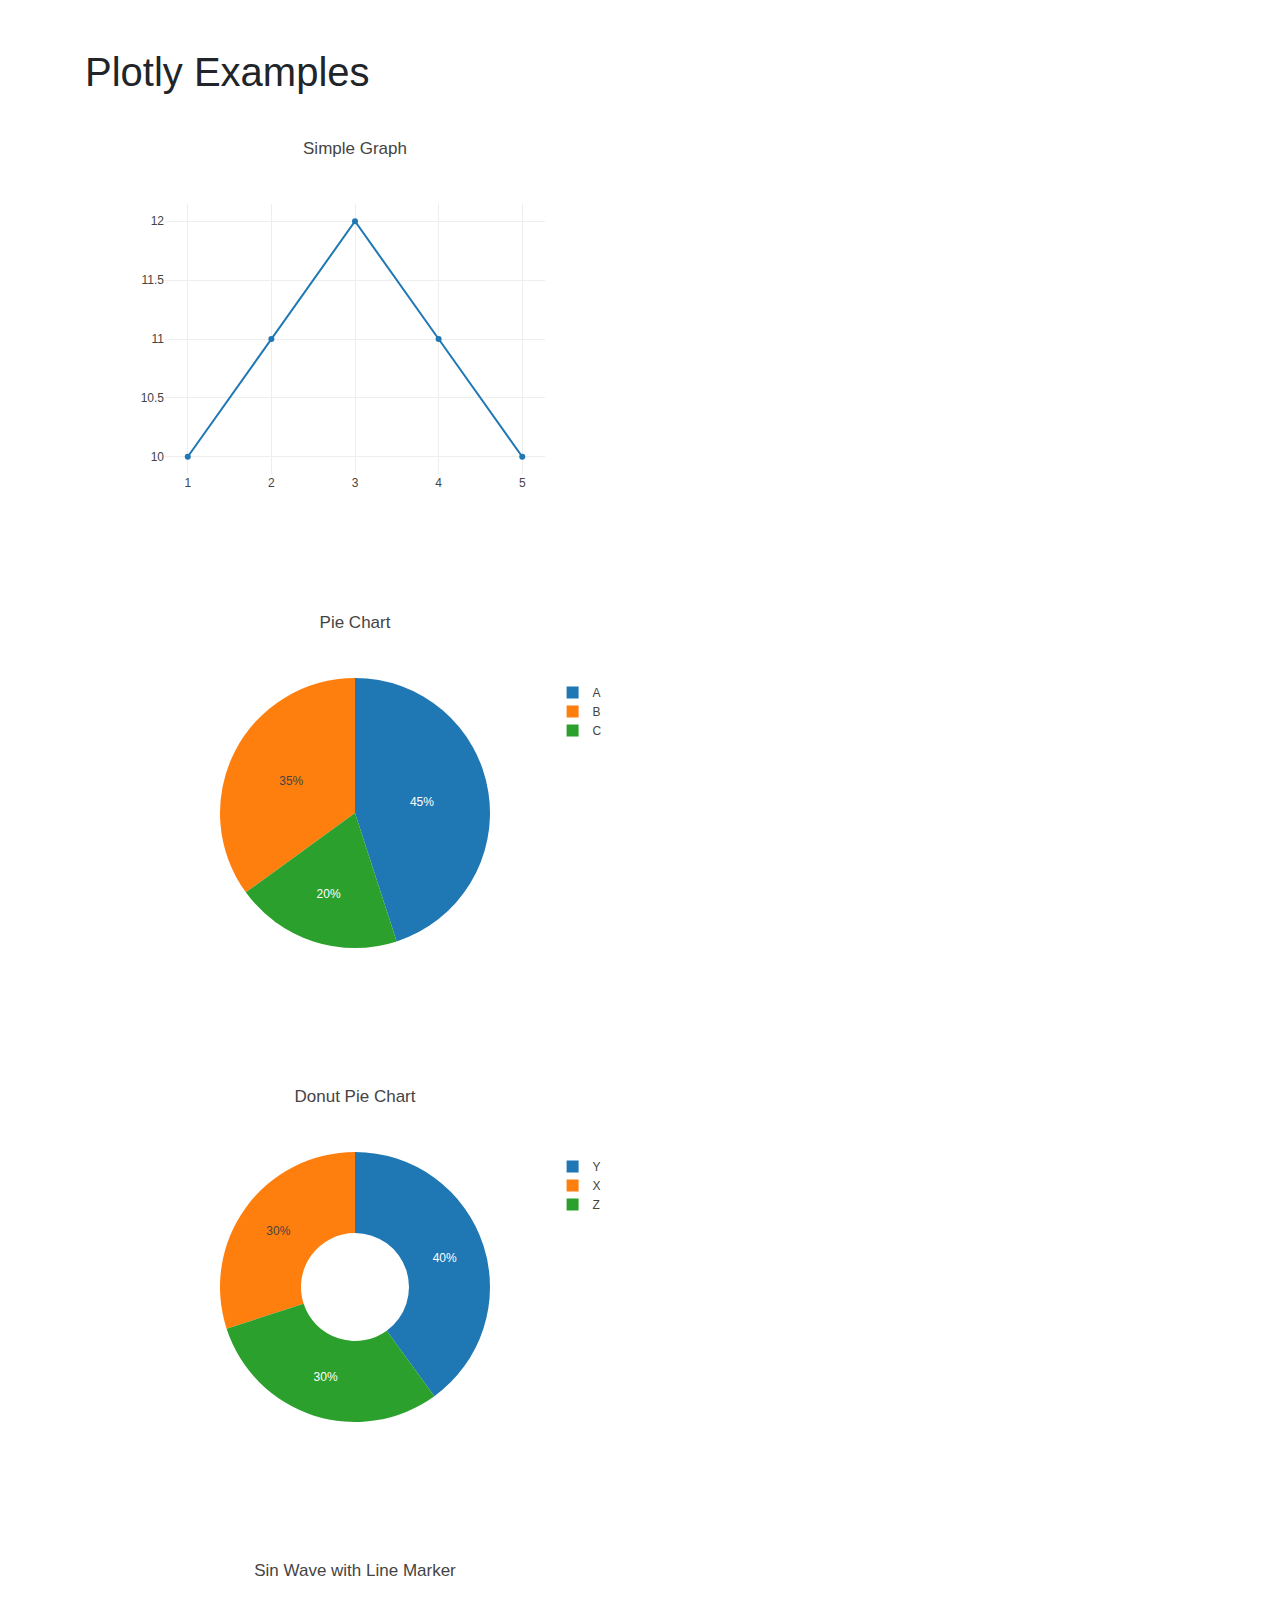
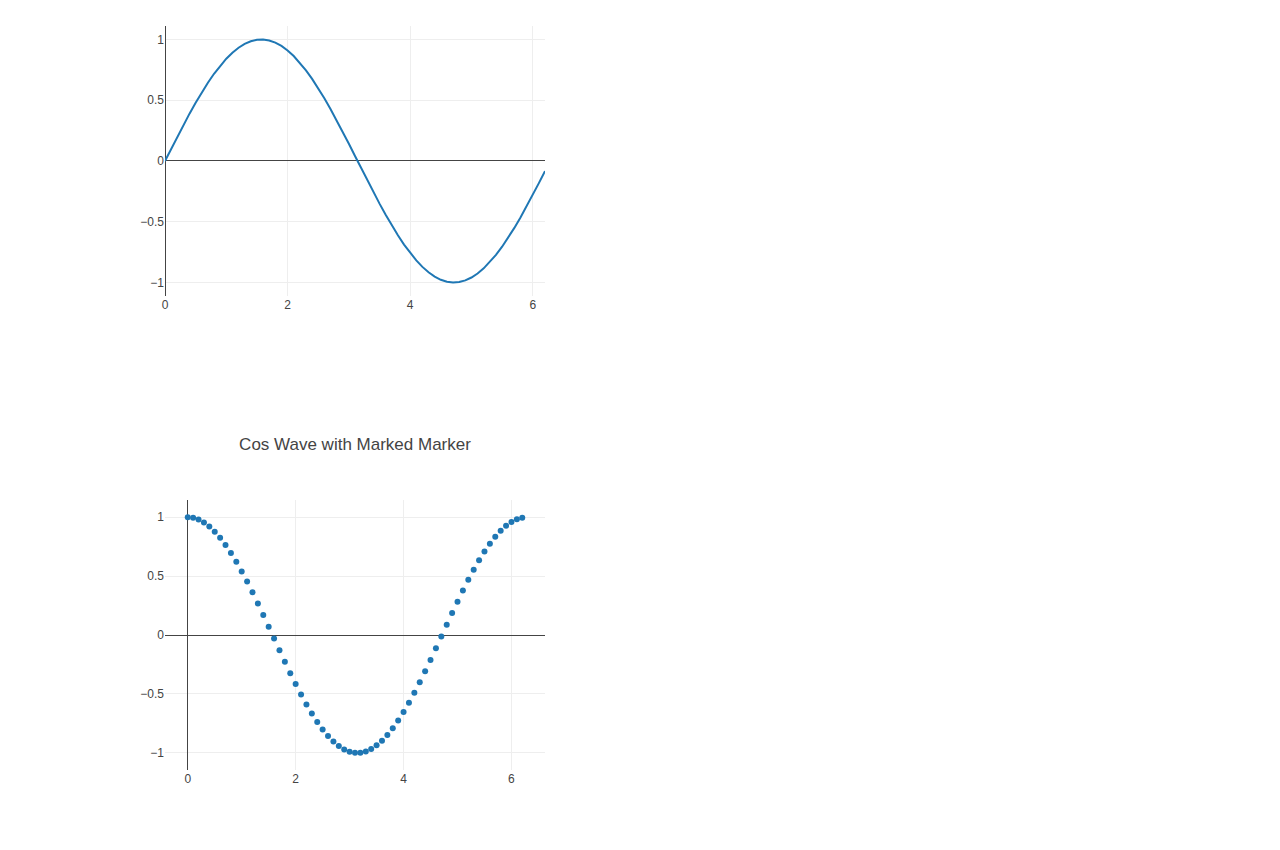
<file: plotly.html>
<!DOCTYPE html>
<html lang="en">
<head>
    <meta charset="UTF-8">
    <meta name="viewport" content="width=device-width, initial-scale=1.0">
    <title>Plotly Examples</title>
    <!-- Include Bootstrap CSS -->
    <link rel="stylesheet" href="https://maxcdn.bootstrapcdn.com/bootstrap/4.5.2/css/bootstrap.min.css">
    <!-- Include Plotly.js -->
    <script src="https://cdn.plot.ly/plotly-latest.min.js"></script>
</head>
<body>
    <div class="container mt-5">
        <h1>Plotly Examples</h1>

        <!-- Simple Graph -->
        <div class="row">
            <div class="col-md-6">
                <div id="simple-graph"></div>
            </div>
        </div>

        <!-- Pie Chart -->
        <div class="row mt-4">
            <div class="col-md-6">
                <div id="pie-chart"></div>
            </div>
        </div>

        <!-- Donut Pie Chart -->
        <div class="row mt-4">
            <div class="col-md-6">
                <div id="donut-pie-chart"></div>
            </div>
        </div>

        <!-- Sin Wave with Line Marker -->
        <div class="row mt-4">
            <div class="col-md-6">
                <div id="sin-wave"></div>
            </div>
        </div>

        <!-- Cos Wave with Marked Marker -->
        <div class="row mt-4">
            <div class="col-md-6">
                <div id="cos-wave"></div>
            </div>
        </div>
    </div>

    <script>
        // Simple Graph
        var simpleData = [{
            x: [1, 2, 3, 4, 5],
            y: [10, 11, 12, 11, 10],
            type: 'scatter'
        }];
        var simpleLayout = {
            title: 'Simple Graph'
        };
        Plotly.newPlot('simple-graph', simpleData, simpleLayout);

        // Pie Chart
        var pieData = [{
            labels: ['A', 'B', 'C'],
            values: [45, 35, 20],
            type: 'pie'
        }];
        var pieLayout = {
            title: 'Pie Chart'
        };
        Plotly.newPlot('pie-chart', pieData, pieLayout);

        // Donut Pie Chart
        var donutData = [{
            labels: ['X', 'Y', 'Z'],
            values: [30, 40, 30],
            type: 'pie',
            hole: 0.4
        }];
        var donutLayout = {
            title: 'Donut Pie Chart'
        };
        Plotly.newPlot('donut-pie-chart', donutData, donutLayout);

        // Sin Wave with Line Marker
        var sinX = [];
        var sinY = [];
        for (var i = 0; i < 2 * Math.PI; i += 0.1) {
            sinX.push(i);
            sinY.push(Math.sin(i));
        }
        var sinData = [{
            x: sinX,
            y: sinY,
            type: 'scatter',
            mode: 'lines'
        }];
        var sinLayout = {
            title: 'Sin Wave with Line Marker'
        };
        Plotly.newPlot('sin-wave', sinData, sinLayout);

        // Cos Wave with Marked Marker
        var cosX = [];
        var cosY = [];
        for (var i = 0; i < 2 * Math.PI; i += 0.1) {
            cosX.push(i);
            cosY.push(Math.cos(i));
        }
        var cosData = [{
            x: cosX,
            y: cosY,
            type: 'scatter',
            mode: 'markers'
        }];
        var cosLayout = {
            title: 'Cos Wave with Marked Marker'
        };
        Plotly.newPlot('cos-wave', cosData, cosLayout);
    </script>

    
</body>
</html>
</file>
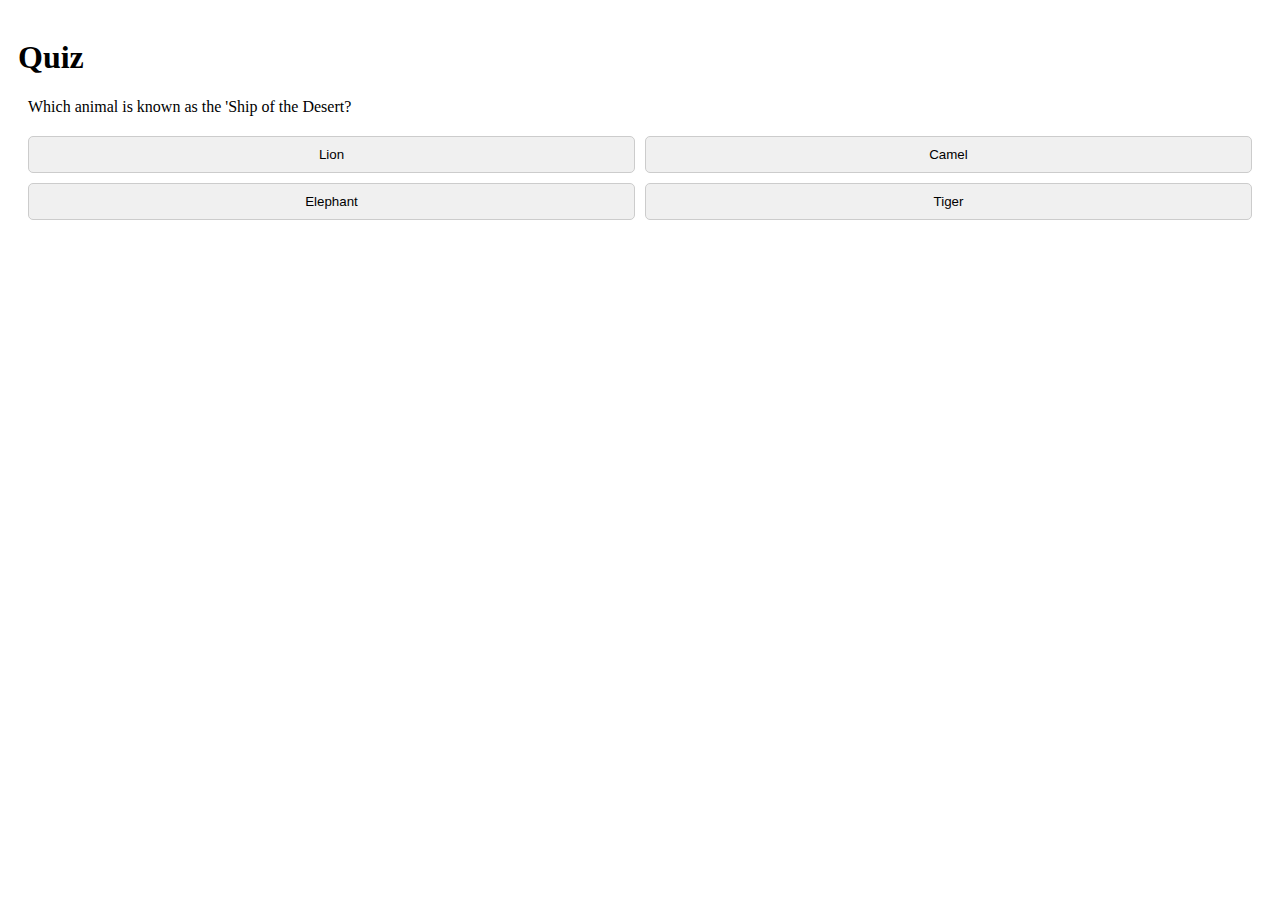
<file: quiz.html>
<!DOCTYPE html>
<html lang="en">

<head>
    <meta charset="UTF-8">
    <meta name="viewport" content="width=device-width, initial-scale=1.0">
    <title>Quiz</title>
    <script src="functions.js"></script>
    <link href="https://cdn.jsdelivr.net/npm/bootstrap@5.0.2/dist/css/bootstrap.min.css" rel="stylesheet"
        integrity="sha384-EVSTQN3/azprG1Anm3QDgpJLIm9Nao0Yz1ztcQTwFspd3yD65VohhpuuCOmLASjC" crossorigin="anonymous">
    <link rel="stylesheet" href="style.css">
</head>
<style>
    #options {
    display: grid;
    grid-template-columns: repeat(2, 1fr);
    gap: 10px;
    margin-top: 20px;
    }

    .option {
    padding: 10px;
    background-color: #f0f0f0;
    border: 1px solid #ccc;
    border-radius: 5px;
    cursor: pointer;
    }

    .option:hover {
    background-color: #e0e0e0;
    }

    #score {
    margin-top: 20px;
    }
</style>
<body>

    <h1>Quiz</h1>

    <div class="card">
        <div class="card-header">
            <div id="question"></div>
        </div>
        <div class="card-body">
            <div id="options">
                <button class="option"></button>
                <button class="option"></button>
                <button class="option"></button>
                <button class="option"></button>
            </div>
            <div id="score"></div>
        </div>

    </div>

    <script>
        // Sample questions data
        const questions = [
        {
            question: "Which animal is known as the 'Ship of the Desert?",
            options: ["Lion", "Camel", "Elephant", "Tiger"],
            answer: 1,
        },
        {
            question: "How many hours are there in a day?",
            options: ["24", "20", "18", "28"],
            answer: 0,
        },
        {
            question: "What is 2 + 2?",
            options: ["3", "4", "5", "6"],
            answer: 1,
        },
        // Add more questions here...
        ];

        let currentQuestionIndex = 0;
        let score = 0;

        const questionElement = document.getElementById("question");
        const optionsContainer = document.getElementById("options");
        const scoreElement = document.getElementById("score");

        function showQuestion() {
        const currentQuestion = questions[currentQuestionIndex];
        questionElement.textContent = currentQuestion.question;

        optionsContainer.innerHTML = ""; // Clear previous options

        currentQuestion.options.forEach((option, index) => {
            const button = document.createElement("button");
            button.textContent = option;
            button.classList.add("option");
            button.addEventListener("click", () => checkAnswer(index));
            optionsContainer.appendChild(button);
        });
        }

        function checkAnswer(selectedOption) {
        const currentQuestion = questions[currentQuestionIndex];
        if (selectedOption === currentQuestion.answer) {
            score++;
        }

        currentQuestionIndex++;
        showScore();

        if (currentQuestionIndex < questions.length) {
            showQuestion();
        } else {
            showScore();
        }
        }

        function showScore() {
        questionElement.textContent = "Quiz completed!";
        optionsContainer.innerHTML = "";
        scoreElement.textContent = `Your Score: ${score} out of ${questions.length}`;
        }

        // Start the quiz
        showQuestion();

    </script>

</body>

</html>
</file>
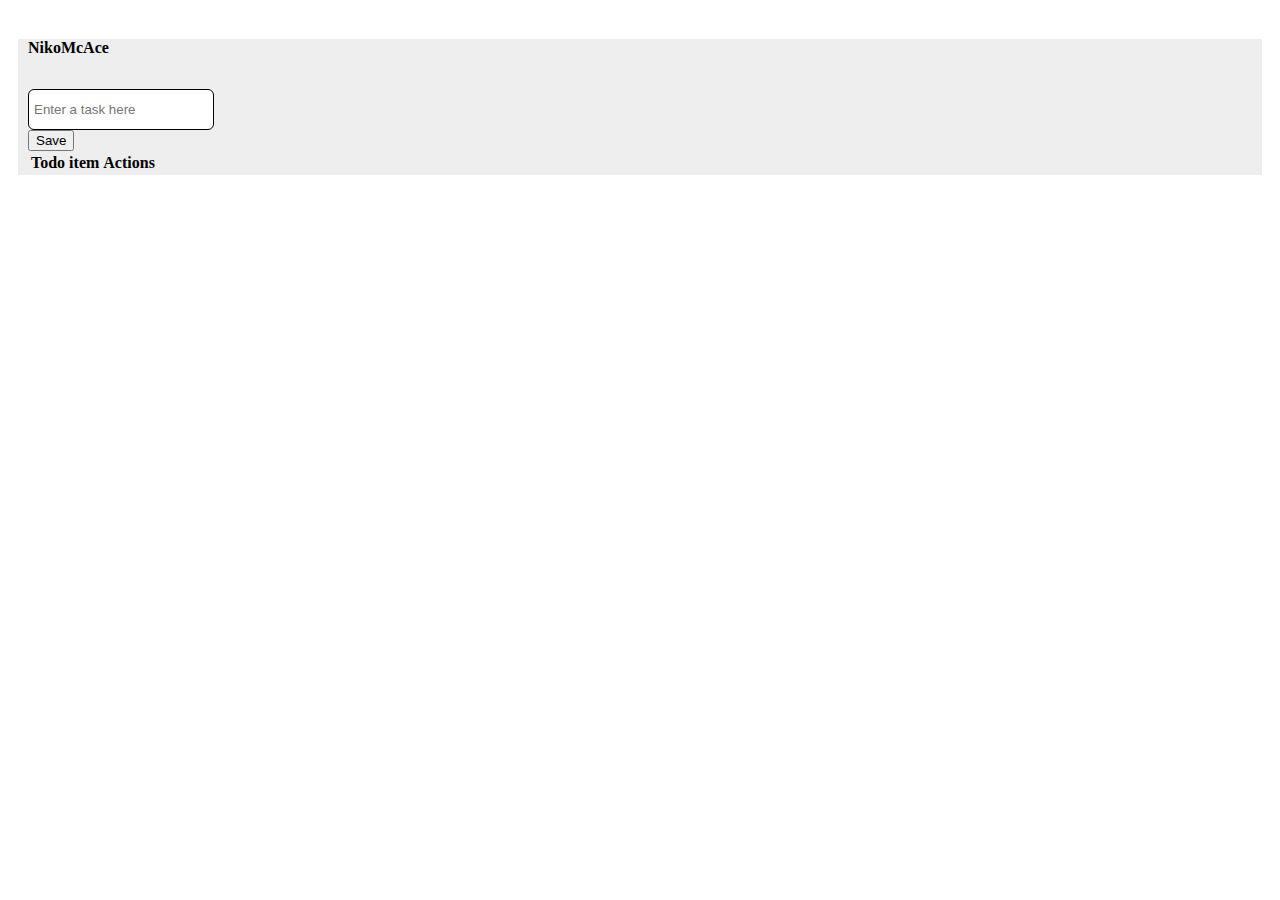
<file: todo.html>
<!DOCTYPE html>
<html lang="en">

<head>
    <meta charset="UTF-8">
    <meta name="viewport" content="width=device-width, initial-scale=1.0">
    <title>NikoMcAce</title>
    <script src="functions.js"></script>
    <link href="https://cdn.jsdelivr.net/npm/bootstrap@5.0.2/dist/css/bootstrap.min.css" rel="stylesheet"
        integrity="sha384-EVSTQN3/azprG1Anm3QDgpJLIm9Nao0Yz1ztcQTwFspd3yD65VohhpuuCOmLASjC" crossorigin="anonymous">
    <link rel="stylesheet" href="style.css">
</head>

<body>
    <section class="vh-100" style="background-color: #eee;">
        <div class="container py-5 h-100">
            <div class="row d-flex justify-content-center align-items-center h-100">
                <div class="col col-lg-9 col-xl-7">
                    <div class="card rounded-3">
                        <div class="card-body p-4">

                            <h4 class="text-center my-3 pb-3">NikoMcAce</h4>

                            <form class="row row-cols-lg-auto g-3 justify-content-center align-items-center mb-4 pb-2">
                                <div class="col-12">

                                    <input type="text" id="maname" class="form-control"
                                        placeholder="Enter a task here" />

                                </div>

                                <div class="col-12">
                                    <button type="button" onclick="save()" class="btn btn-primary">Save</button>
                                </div>
                            </form>

                            <table class="table mb-4">
                                <thead>
                                    <tr>
                                        <th scope="col">Todo item</th>
                                        <th scope="col">Actions</th>
                                    </tr>
                                </thead>
                                <tbody id="view_it"></tbody>
                            </table>

                        </div>
                    </div>
                </div>
            </div>
        </div>
    </section>

    <script>
        let new_phone = new Map();

        function save() {
            let maname = document.getElementById("maname").value;
            new_phone.set(maname, "no");
            show();
            document.getElementById("maname").value="";
        }

        function deleteItem(key) {
            new_phone.delete(key);
            show();
        }

        function show() {
            let text = "";
            if (new_phone.size === 0) {
                text = "<br>Nothing found";
                document.getElementById("view_it").innerHTML = text;
                return;
            }
            for (let [key, value] of new_phone) {
                text += `
                    <tr>
                        <td>${key}</td>
                        <td>
                            <button type="button" class="btn btn-success"
                                onclick="deleteItem('${key}')">Finished</button>
                        </td>
                    </tr>
                `;
            }

            document.getElementById("view_it").innerHTML = text;
        }
    </script>

</body>

</html>
</file>
<file: style.css>
.card
{
    margin: 10px;
}
body{
    padding: 10px;
}
.numbers .btn
{
    margin-top: 10px;
}
a
{
    text-decoration: none;
    color:white;
}
a:hover
{
    text-decoration: none;
    color: white;
}
input 
{
    padding-left: 5px;
    border-radius: 6px;
    border: solid 1px black;
    margin-top: 10px;
    margin-right: 10px;
    height: 37.5px;
}
.space
{
    margin-top: 10px;
}
</file>
<file: style_hallticket.css>
.card
{
    margin: 10px;
}
body{
    padding: 10px;
}
.btn
{
    margin-left: 10px;
}
.card-header
{
    text-align: center;
}
.btn
{
    width: 50%;
    margin: auto;
}
</file>
